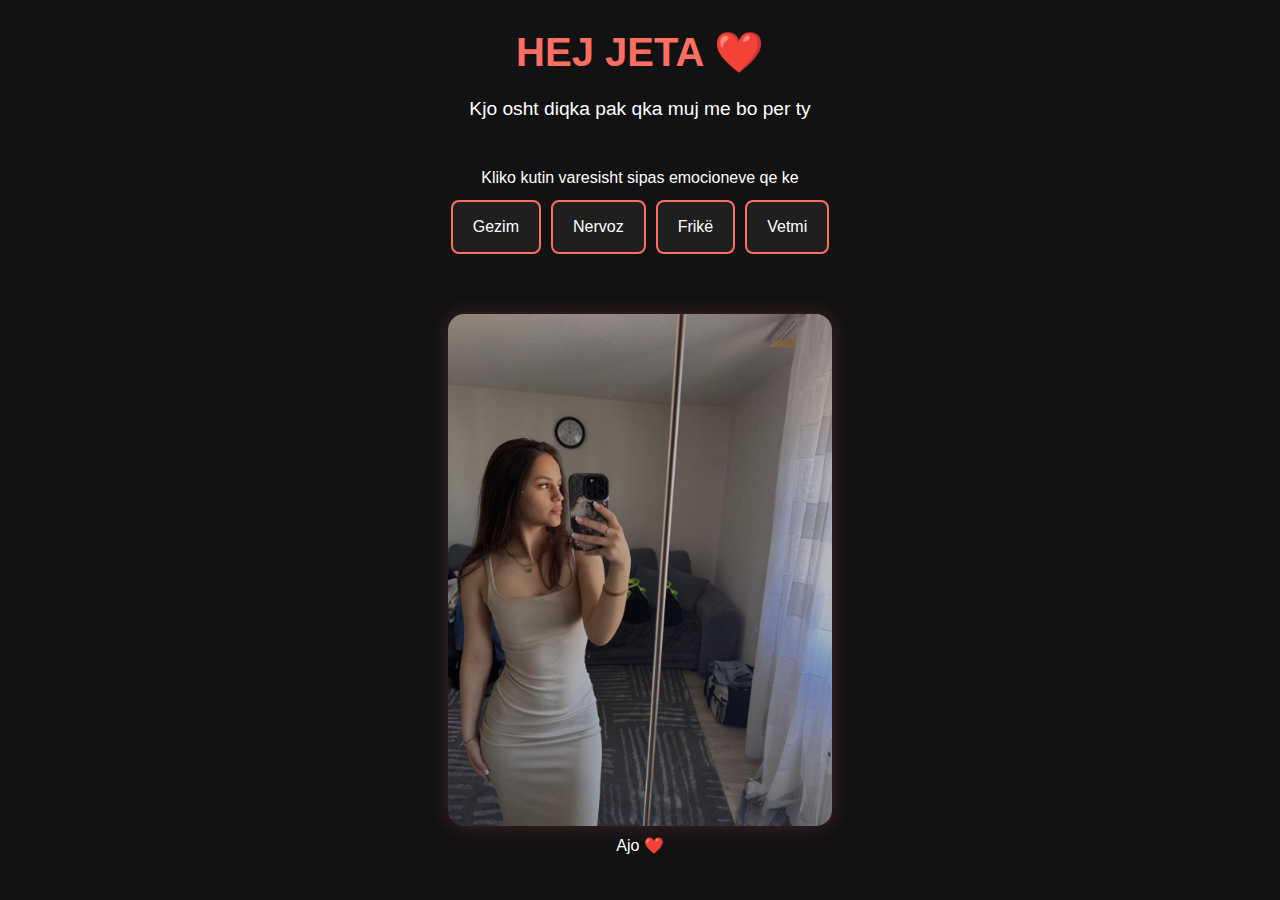
<file: index.html>
<!DOCTYPE html>
<html lang="en">
  <head>
    <meta charset="UTF-8" />
    <meta name="viewport" content="width=device-width, initial-scale=1.0" />
    <title>Hello Pookie!</title>
    <link rel="stylesheet" href="style.css" />
  </head>
  <body>

    <div class="heroSection">
      <h1>HEJ JETA ❤️</h1>
      <p>Kjo osht diqka pak qka muj me bo per ty</p>
    </div>

    <div class="emotionSection">
      <p>Kliko kutin varesisht sipas emocioneve qe ke</p>
      <div class="emotion-buttons">
        <a href="gezim.html">Gezim</a>
        <a href="nervoz.html">Nervoz</a>
        <a href="frike.html">Frikë</a>
        <a href="vetmi.html">Vetmi</a>
      </div>
    </div>

      <div class="emotion-image">
    <img src="assets/images/WhatsApp Image 2025-07-13 at 14.17.01_d2d7128c.jpg" alt="Ajo ❤️" />
    <p>Ajo ❤️</p>
  </div>
</div>

  </body>
</html>
</file>
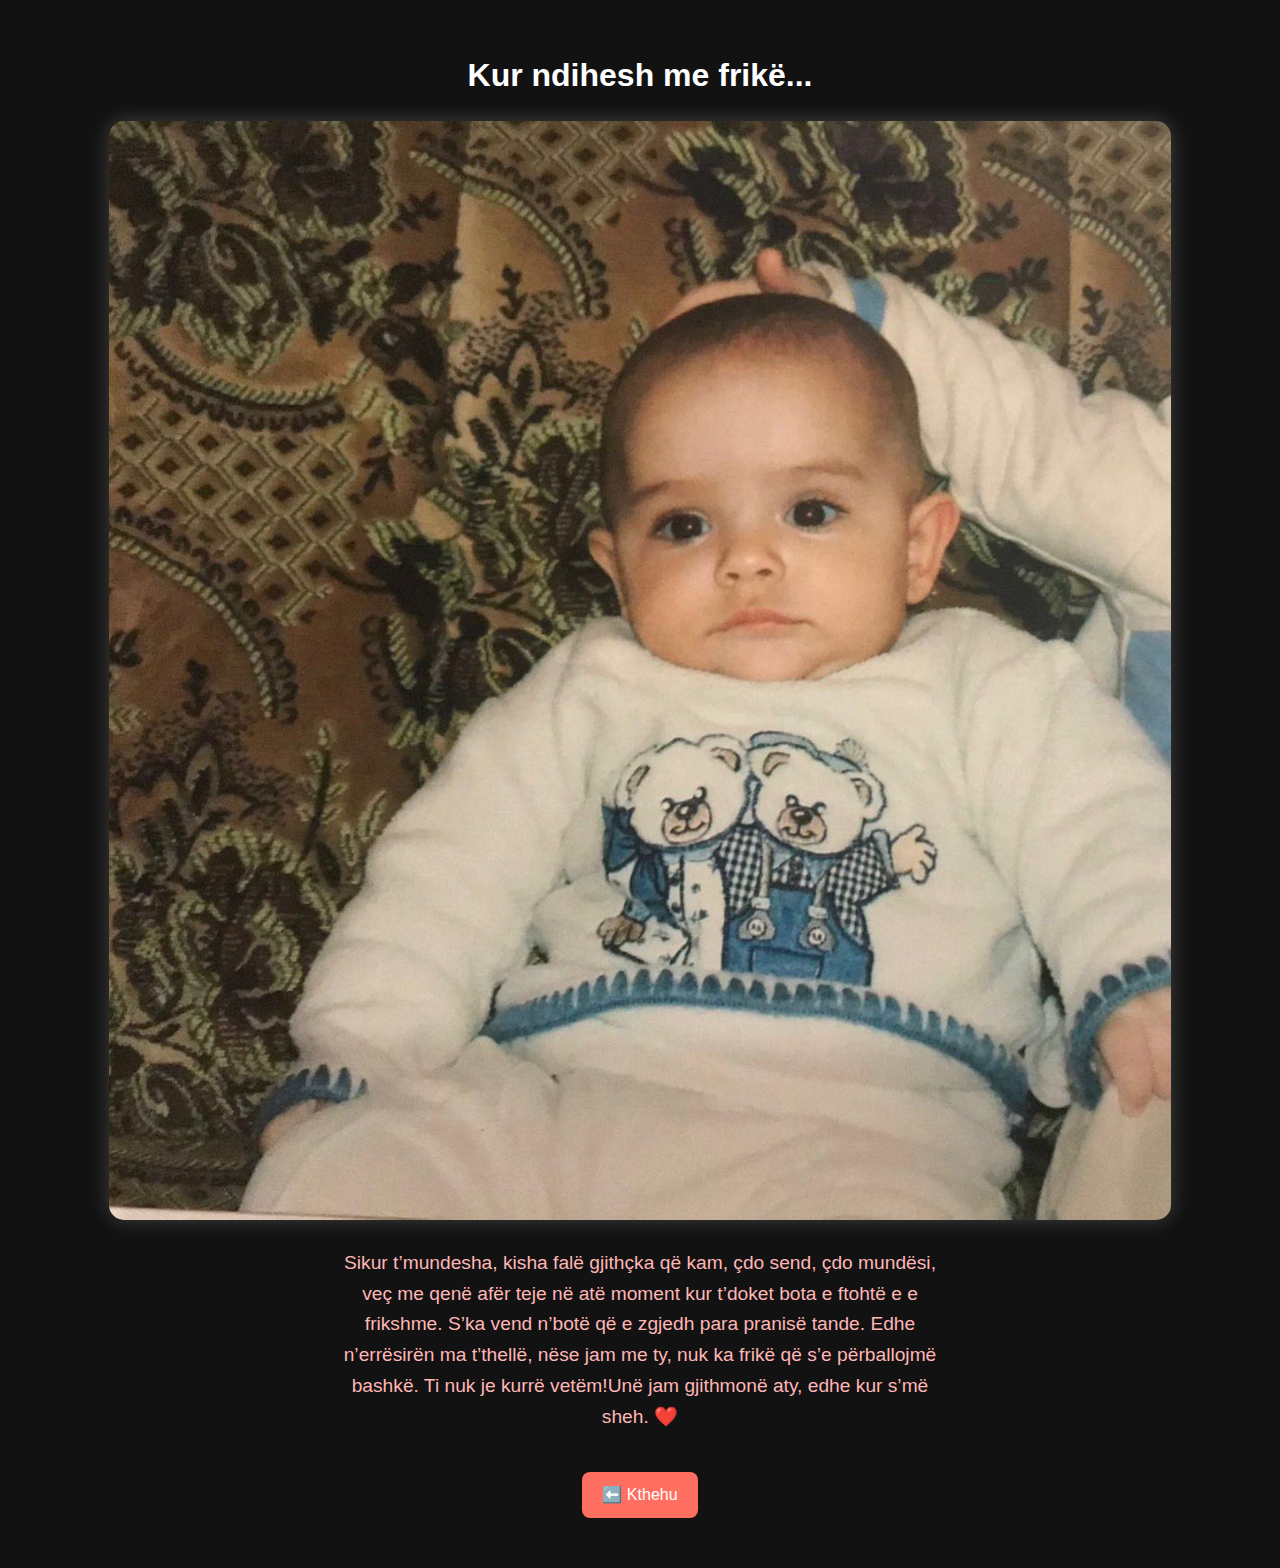
<file: frike.html>
<!DOCTYPE html>
<html lang="sq">
  <head>
    <meta charset="UTF-8" />
    <meta name="viewport" content="width=device-width, initial-scale=1.0" />
    <title>Nervoz ❤️</title>
    <link rel="stylesheet" href="style.css" />
  </head>
  <body>
    <div class="emotionPage">
      <h1>Kur ndihesh me frikë... </h1>
      <img
        src="assets/images/WhatsApp Image 2025-07-16 at 00.37.26_021b9454.jpg"
        alt="Gezim"
        class="emotion-img"
      />
      <p>
        Sikur t’mundesha, kisha falë gjithçka që kam, çdo send, çdo mundësi, veç
        me qenë afër teje në atë moment kur t’doket bota e ftohtë e e frikshme.
        S’ka vend n’botë që e zgjedh para pranisë tande. Edhe n’errësirën ma
        t’thellë, nëse jam me ty, nuk ka frikë që s’e përballojmë bashkë. Ti nuk
        je kurrë vetëm!Unë jam gjithmonë aty, edhe kur s’më sheh. ❤️
      </p>
      <a href="index.html" class="backBtn">⬅️ Kthehu</a>
    </div>
  </body>
</html>
</file>
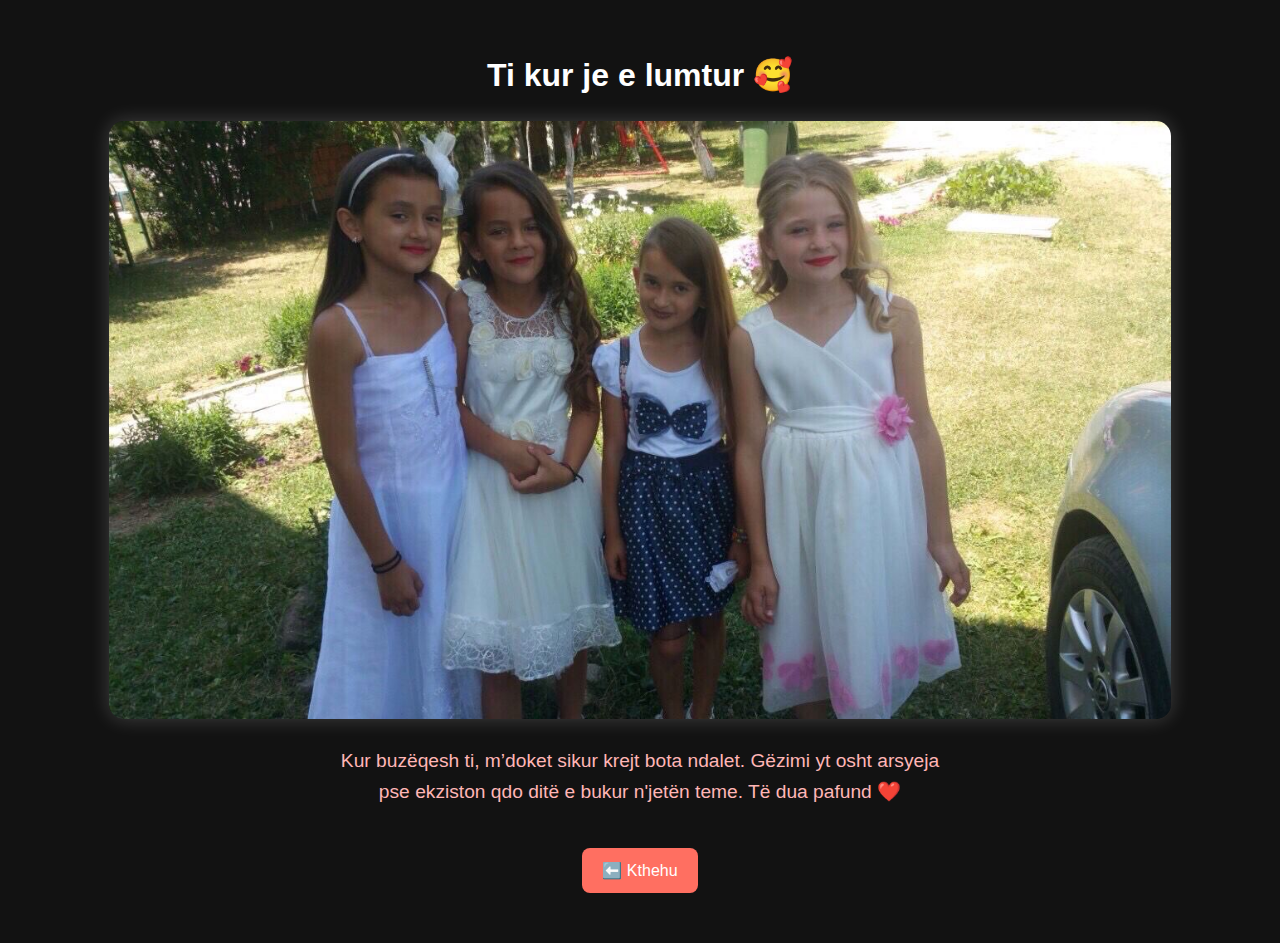
<file: gezim.html>
<!DOCTYPE html>
<html lang="sq">
  <head>
    <meta charset="UTF-8" />
    <meta name="viewport" content="width=device-width, initial-scale=1.0" />
    <title>Gezim ❤️</title>
    <link rel="stylesheet" href="style.css" />
  </head>
  <body>
    <div class="emotionPage">
      <h1>Ti kur je e lumtur 🥰</h1>
      <img src="assets/images/WhatsApp Image 2025-07-16 at 00.37.25_4f179cec.jpg" alt="Gezim" class="emotion-img" />
      <p>
        Kur buzëqesh ti, m’doket sikur krejt bota ndalet. Gëzimi yt osht arsyeja
        pse ekziston qdo ditë e bukur n'jetën teme. Të dua pafund ❤️
      </p>
      <a href="index.html" class="backBtn">⬅️ Kthehu</a>
    </div>
  </body>
</html>
</file>
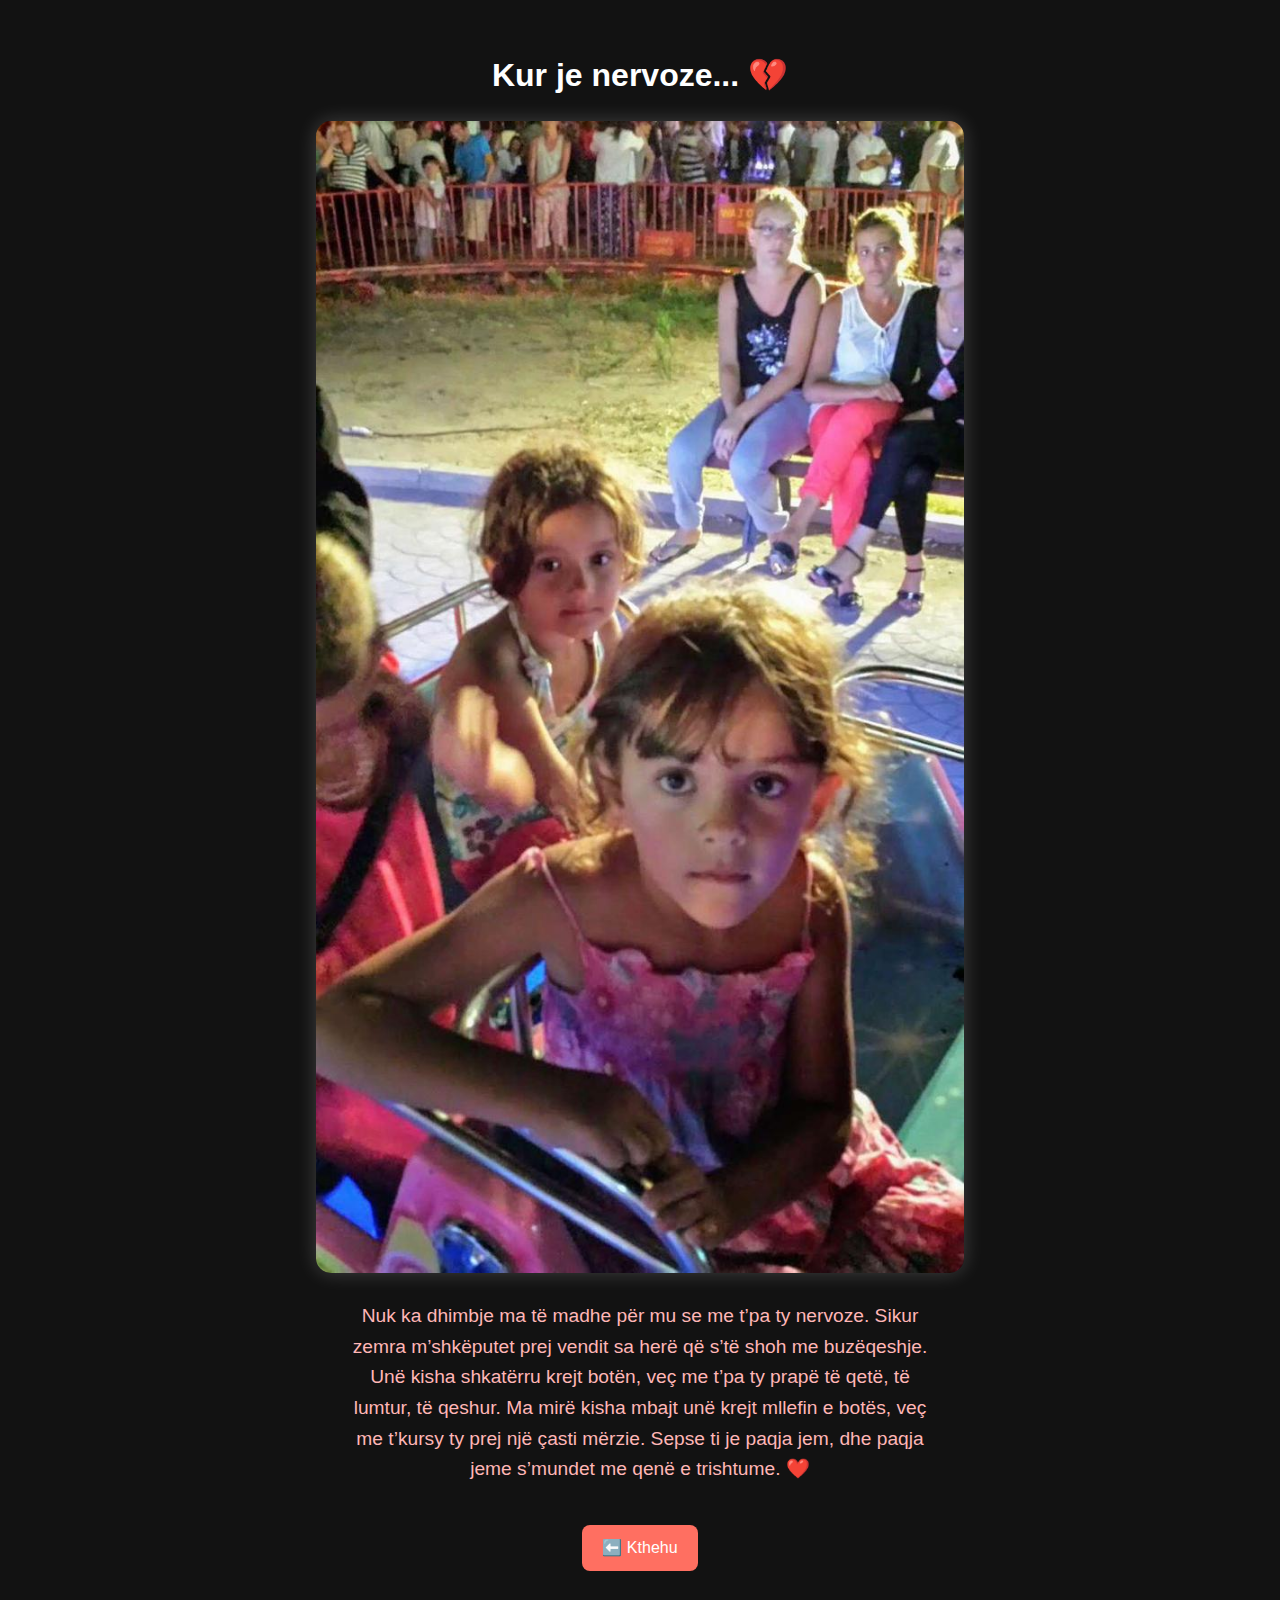
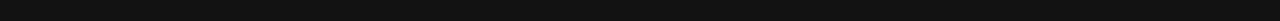
<file: nervoz.html>
<!DOCTYPE html>
<html lang="sq">
  <head>
    <meta charset="UTF-8" />
    <meta name="viewport" content="width=device-width, initial-scale=1.0" />
    <title>Nervoz ❤️</title>
    <link rel="stylesheet" href="style.css" />
  </head>
  <body>
    <div class="emotionPage">
      <h1>Kur je nervoze... 💔</h1>
      <img
        src="assets/images/WhatsApp Image 2025-07-13 at 14.10.36_180bea18.jpg"
        alt="Gezim"
        class="emotion-img"
      />
      <p>
        Nuk ka dhimbje ma të madhe për mu se me t’pa ty nervoze. Sikur zemra
        m’shkëputet prej vendit sa herë që s’të shoh me buzëqeshje. Unë kisha
        shkatërru krejt botën, veç me t’pa ty prapë të qetë, të lumtur, të
        qeshur. Ma mirë kisha mbajt unë krejt mllefin e botës, veç me t’kursy ty
        prej një çasti mërzie. Sepse ti je paqja jem, dhe paqja jeme s’mundet me
        qenë e trishtume. ❤️
      </p>
      <a href="home.html" class="backBtn">⬅️ Kthehu</a>
    </div>
  </body>
</html>
</file>
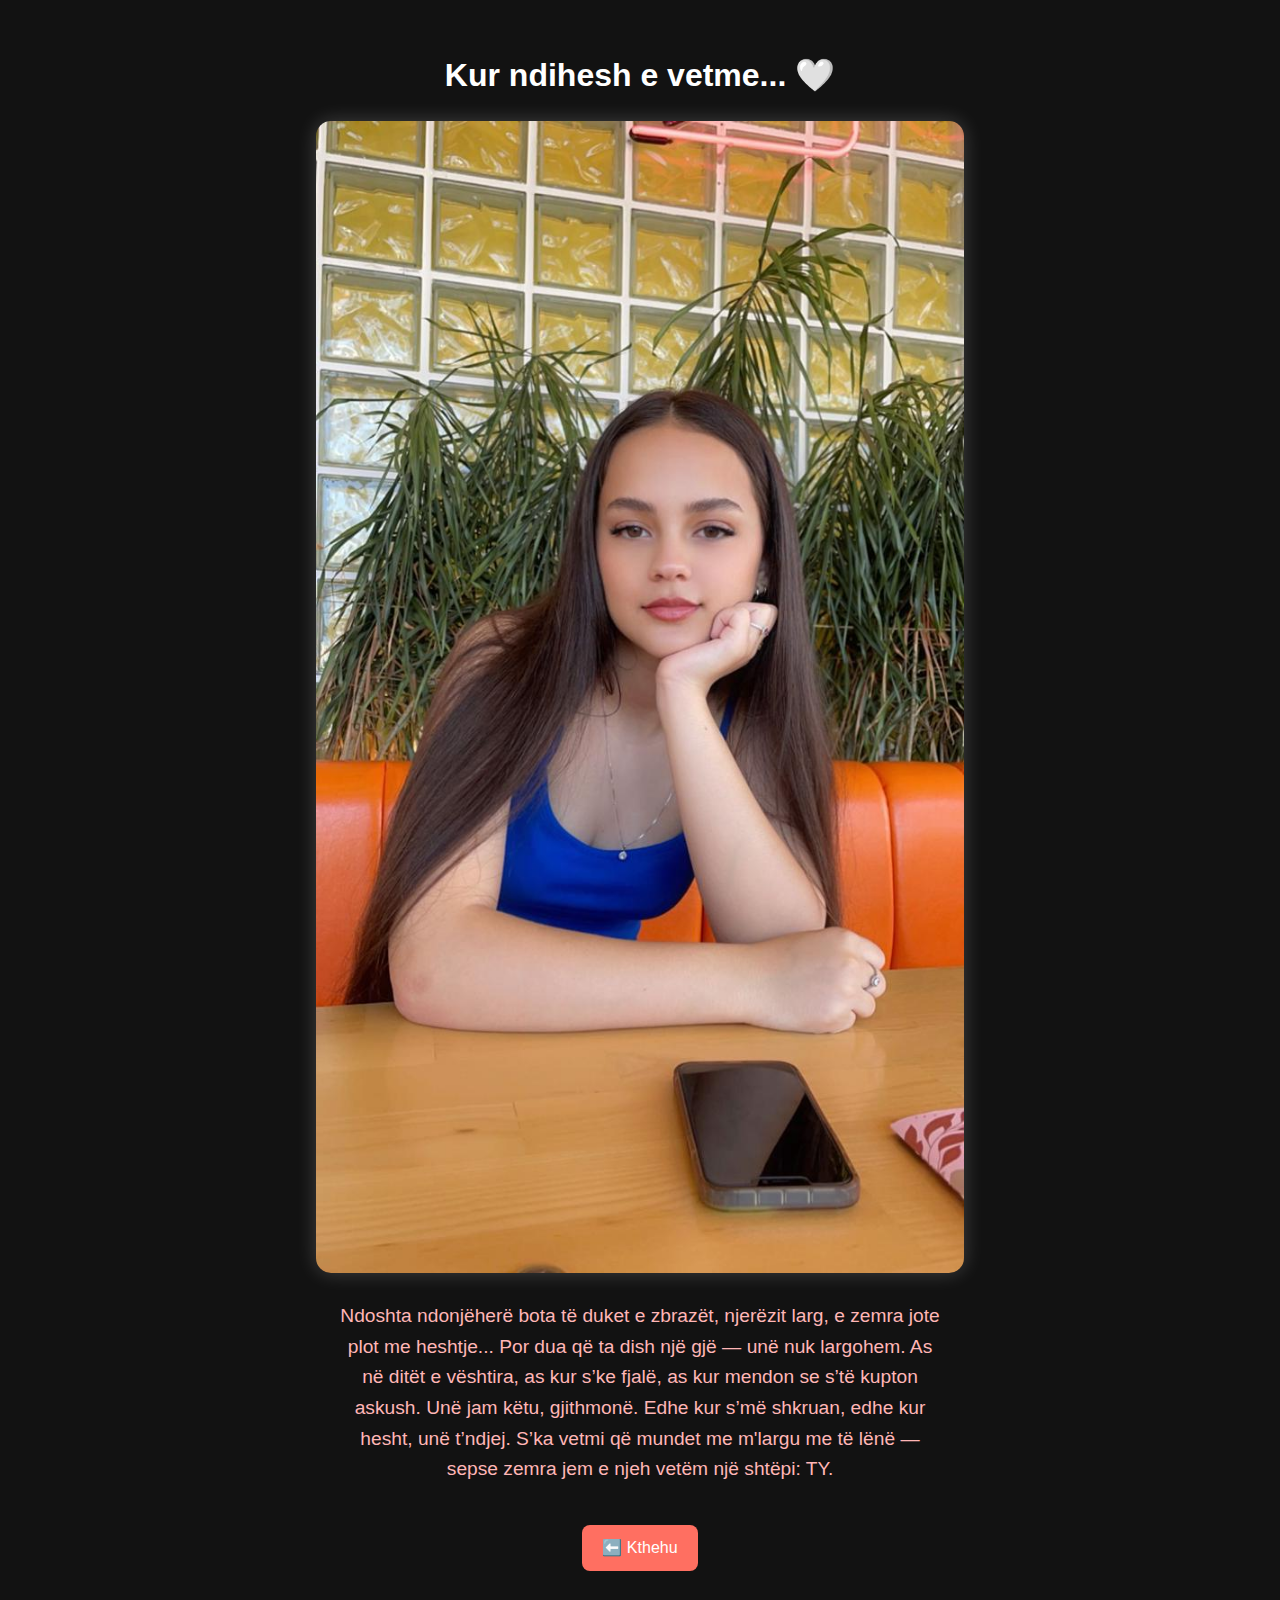
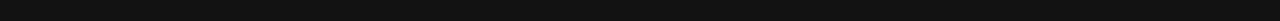
<file: vetmi.html>
<!DOCTYPE html>
<html lang="sq">
  <head>
    <meta charset="UTF-8" />
    <meta name="viewport" content="width=device-width, initial-scale=1.0" />
    <title>Nervoz ❤️</title>
    <link rel="stylesheet" href="style.css" />
  </head>
  <body>
    <div class="emotionPage">
      <h1>Kur ndihesh e vetme... 🤍</h1>
      <img
        src="assets/images/WhatsApp Image 2025-07-13 at 14.16.58_fea0a4b7.jpg"
        alt="Gezim"
        class="emotion-img"
      />
      <p>
        Ndoshta ndonjëherë bota të duket e zbrazët, njerëzit larg, e zemra jote
        plot me heshtje... Por dua që ta dish një gjë — unë nuk largohem. As në
        ditët e vështira, as kur s’ke fjalë, as kur mendon se s’të kupton
        askush. Unë jam këtu, gjithmonë. Edhe kur s’më shkruan, edhe kur hesht,
        unë t’ndjej. S’ka vetmi që mundet me m'largu me të lënë — sepse zemra jem
        e njeh vetëm një shtëpi: TY.
      </p>
      <a href="index.html" class="backBtn">⬅️ Kthehu</a>
    </div>
  </body>
</html>
</file>
<file: style.css>
/* Reset and base styles */
* {
  margin: 0;
  padding: 0;
  box-sizing: border-box;
}

body {
  font-family: "Segoe UI", Tahoma, Geneva, Verdana, sans-serif;
  background-color: #121212;
  color: #ffffff;
  line-height: 1.6;
  padding: 20px;
  display: flex;
  flex-direction: column;
  align-items: center;
}

/* Hero Section */
.heroSection {
  text-align: center;
  margin-bottom: 40px;
}

.heroSection h1 {
  font-size: 2.5rem;
  color: #ff6f61;
}

.heroSection p {
  font-size: 1.2rem;
  margin-top: 10px;
}

/* Emotion Section */
.emotionSection {
  margin-bottom: 30px;
  text-align: center;
}

.emotionSection p {
  margin-bottom: 10px;
  font-size: 1rem;
}

.emotion-buttons {
  display: flex;
  flex-wrap: wrap;
  gap: 10px;
  justify-content: center;
}

.emotion-buttons a {
  padding: 12px 20px;
  background-color: #1f1f1f;
  border: 2px solid #ff6f61;
  color: #ffffff;
  text-decoration: none;
  border-radius: 8px;
  transition: background-color 0.3s, transform 0.3s;
}

.emotion-buttons a:hover {
  background-color: #ff6f61;
  color: #121212;
  transform: scale(1.05);
}

/* Responsive */
@media (max-width: 600px) {
  .heroSection h1 {
    font-size: 2rem;
  }

  .emotion-buttons a {
    width: 100%;
    text-align: center;
  }
}

.emotionPage {
  text-align: center;
  padding: 30px;
}

.emotion-img {
  max-width: 90%;
  height: auto;
  margin: 20px 0;
  border-radius: 15px;
  box-shadow: 0 0 20px rgba(255, 255, 255, 0.2);
}

.emotionPage p {
  font-size: 1.2rem;
  max-width: 600px;
  margin: 0 auto 20px;
  color: #ffb6b6;
}

.backBtn {
  display: inline-block;
  margin-top: 20px;
  background-color: #ff6f61;
  color: white;
  padding: 10px 20px;
  border-radius: 8px;
  text-decoration: none;
}

.emotion-image {
  margin-top: 30px;
  text-align: center;
}

.emotion-image img {
  max-width: 40%;
  border-radius: 16px;
  box-shadow: 0 0 20px rgba(255, 105, 135, 0.2);
  transition: transform 0.3s ease;
}

.emotion-image img:hover {
  transform: scale(1.03);
}
</file>
